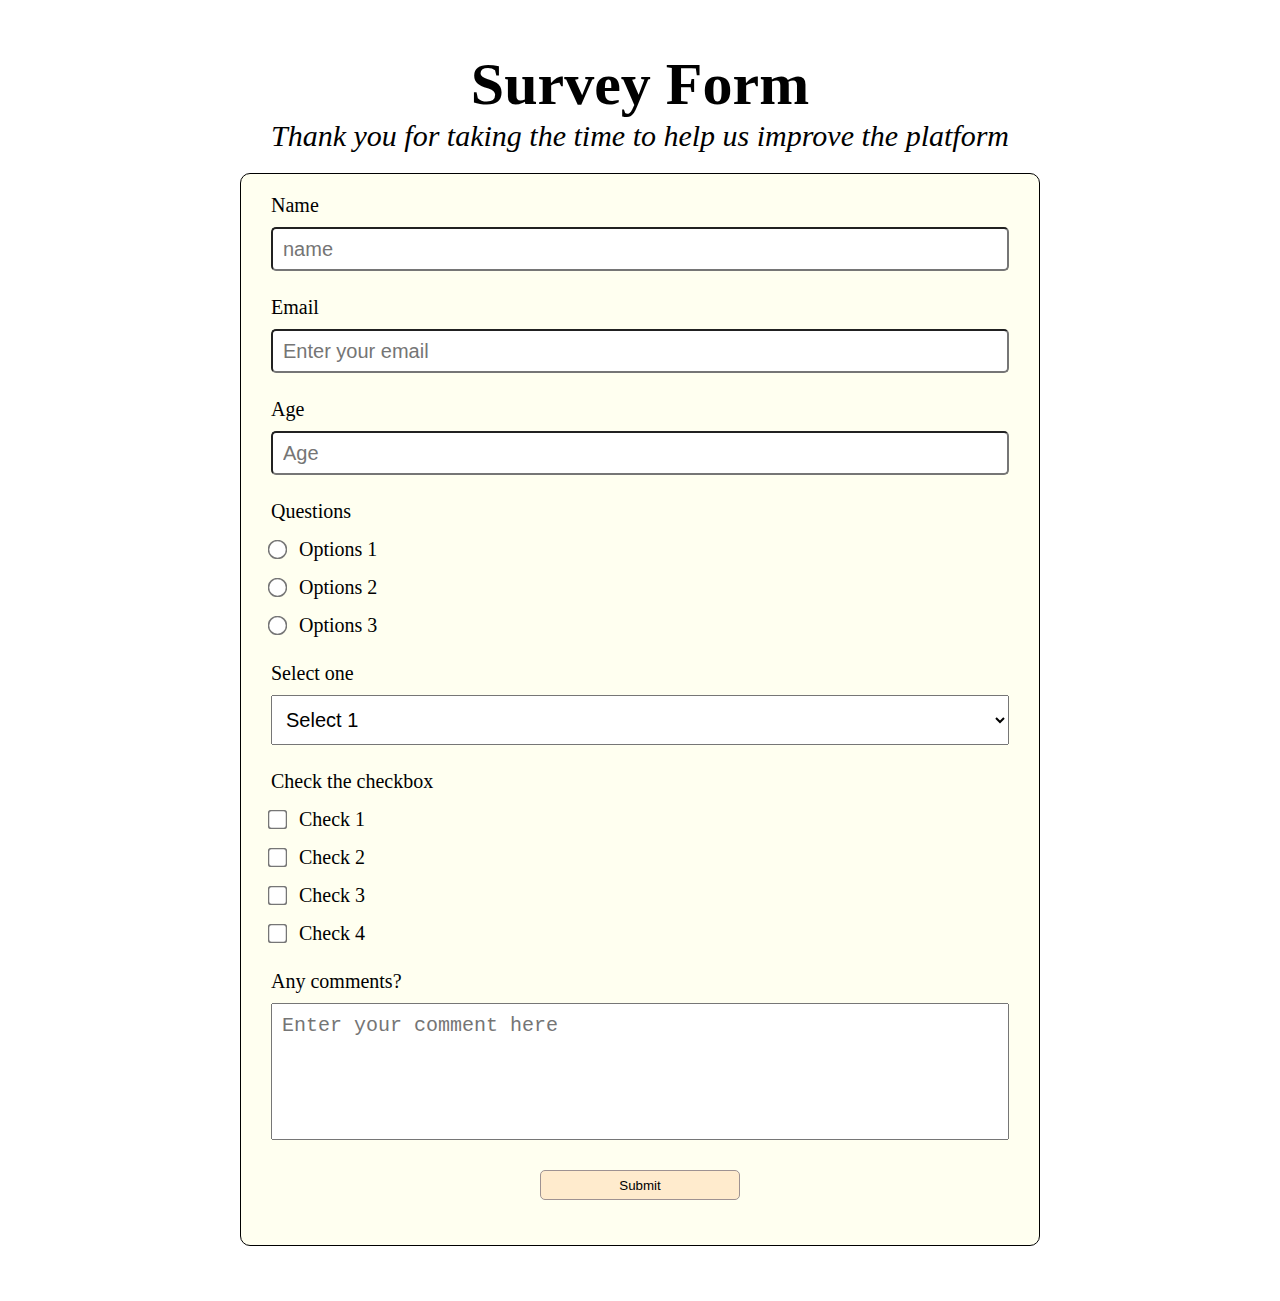
<file: p2/index.html>
<!DOCTYPE html>
<html lang="en">
<head>
  <meta charset="UTF-8">
  <meta http-equiv="X-UA-Compatible" content="IE=edge">
  <meta name="viewport" content="width=device-width, initial-scale=1.0">
  <link rel="stylesheet" href="./style.css">
  <title>Document</title>
</head>
<body>
  <div class="container">
    <header>
      <h1 id="title">
        Survey Form
      </h1>
      <p id="description">
        <em>Thank you for taking the time to help us improve the platform</em>
      </p>
    </header>
    <form action="" id="survey-form">
      <div class="form-content">
        <label for="name-label">Name</label>
        <input type="text" name="name" id="name-label" placeholder="name" required>
      </div>
      <div class="form-content">
        <label for="email-label">Email</label>
        <input type="email" email="email" id="email-label" placeholder="Enter your email" required>
      </div>
      <div class="form-content">
        <label for="number-label">Age</label>
        <input type="number" name="age" id="number-label" placeholder="Age" required max="40" min="20">
      </div>
      <div class="radio form-content">
        <p>Questions</p>
        <input type="radio" value="1" name="input" id="1">
        <label for="1">Options 1</label> <br>
        <input type="radio" value="2" name="input" id="2">
        <label for="2">Options 2</label> <br>
        <input type="radio" name="input" id="3" value="3">
        <label for="3">Options 3</label>
      </div>

      <div class="select form-content">
        <p>Select one</p>
        <select name="select" id="dropdown">
          <option value="1">Select 1</option>
          <option value="2">Select 2</option>
          <option value="3">Select 3</option>
          <option value="4">Select 4</option>
          <option value="5">Select 5</option>
        </select>
      </div>

      <div class="checkbox form-content">
        <p>Check the checkbox</p>
        <input type="checkbox" name="c1" id="c1" value="check1">
        <label for="c1">Check 1</label> <br>
        <input type="checkbox" name="c2" id="c2" value="check2">
        <label for="c2">Check 2</label> <br>
        <input type="checkbox" name="c3" id="c3" value="check3">
        <label for="c3">Check 3</label> <br>
        <input type="checkbox" name="c4" id="c4" value="check4">
        <label for="c4">Check 4<label>
        </div>

      <div class="comment form-content">
        <p>Any comments?</p>
        <textarea name="text" id="text" cols="30" rows="5" placeholder="Enter your comment here"></textarea>
      </div>
      <button type="submit">Submit</button>
    </form>
  </div>

</body>
</html>
</file>
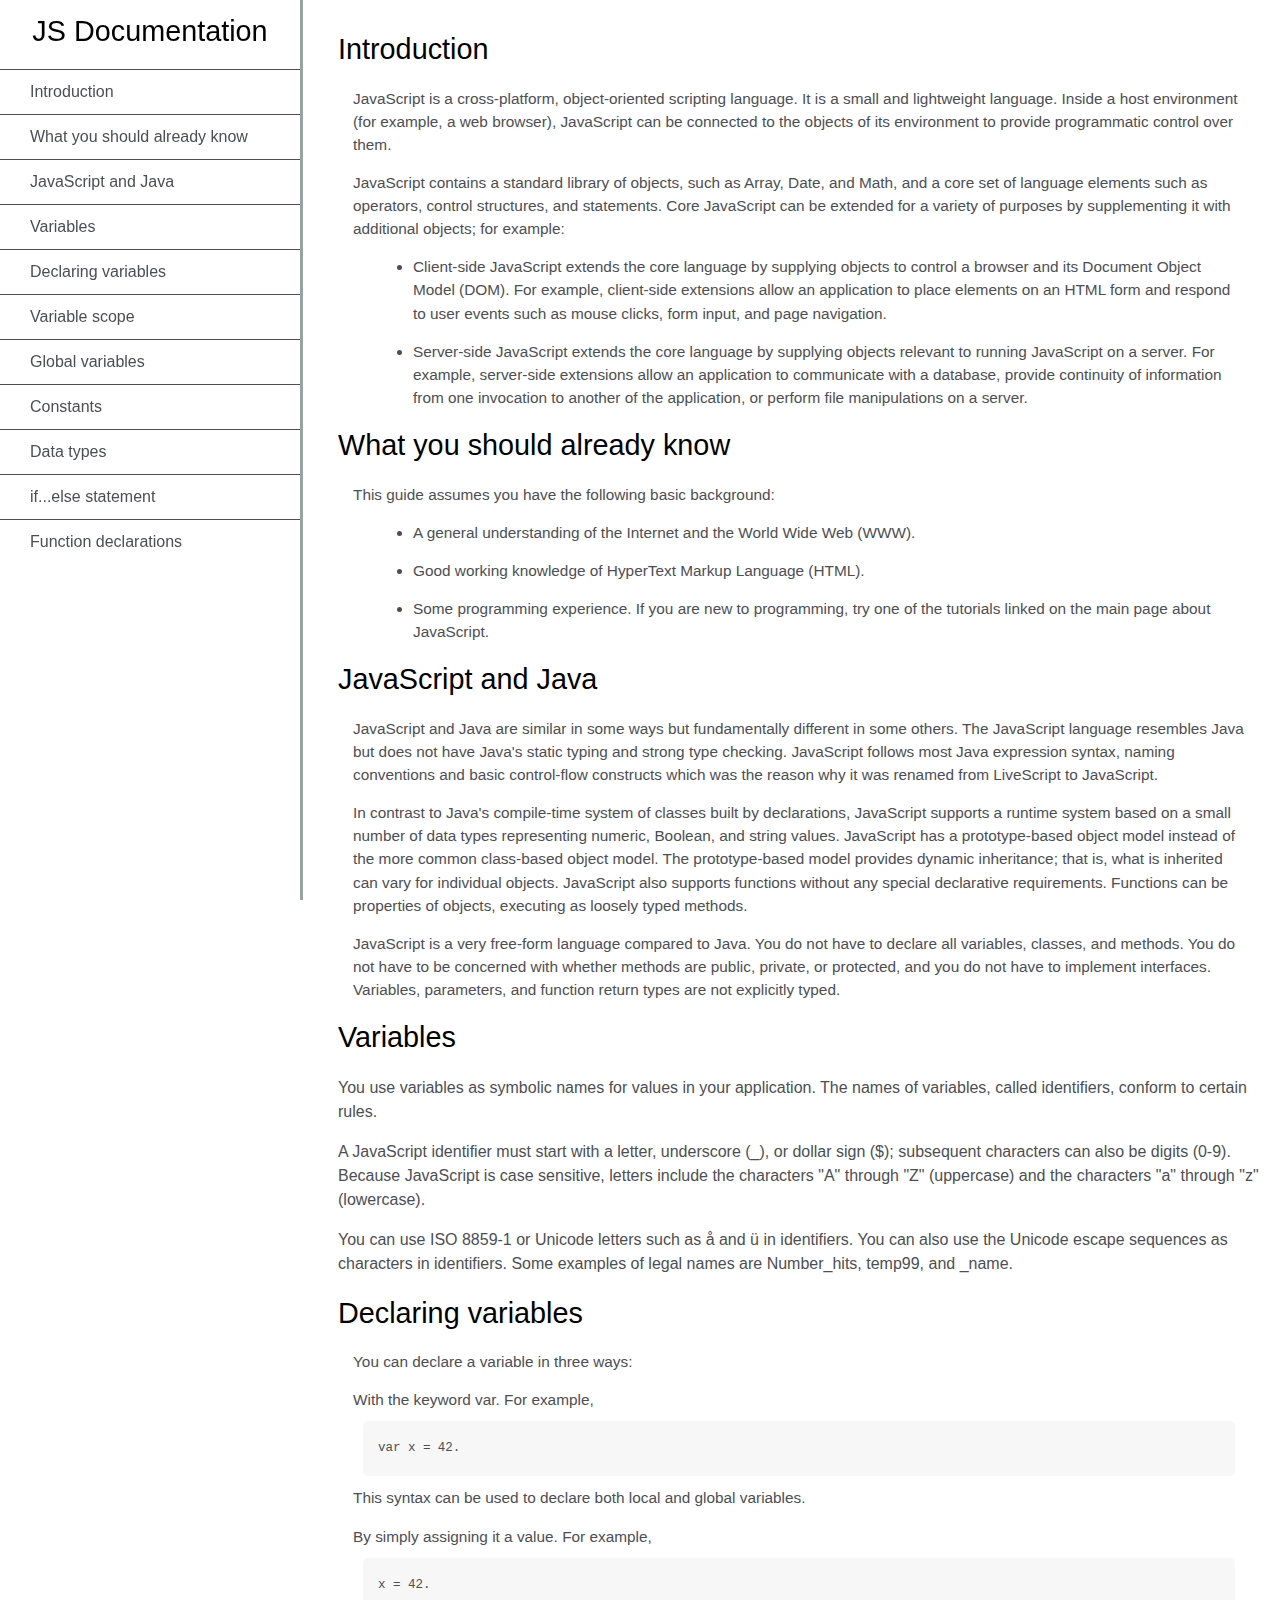
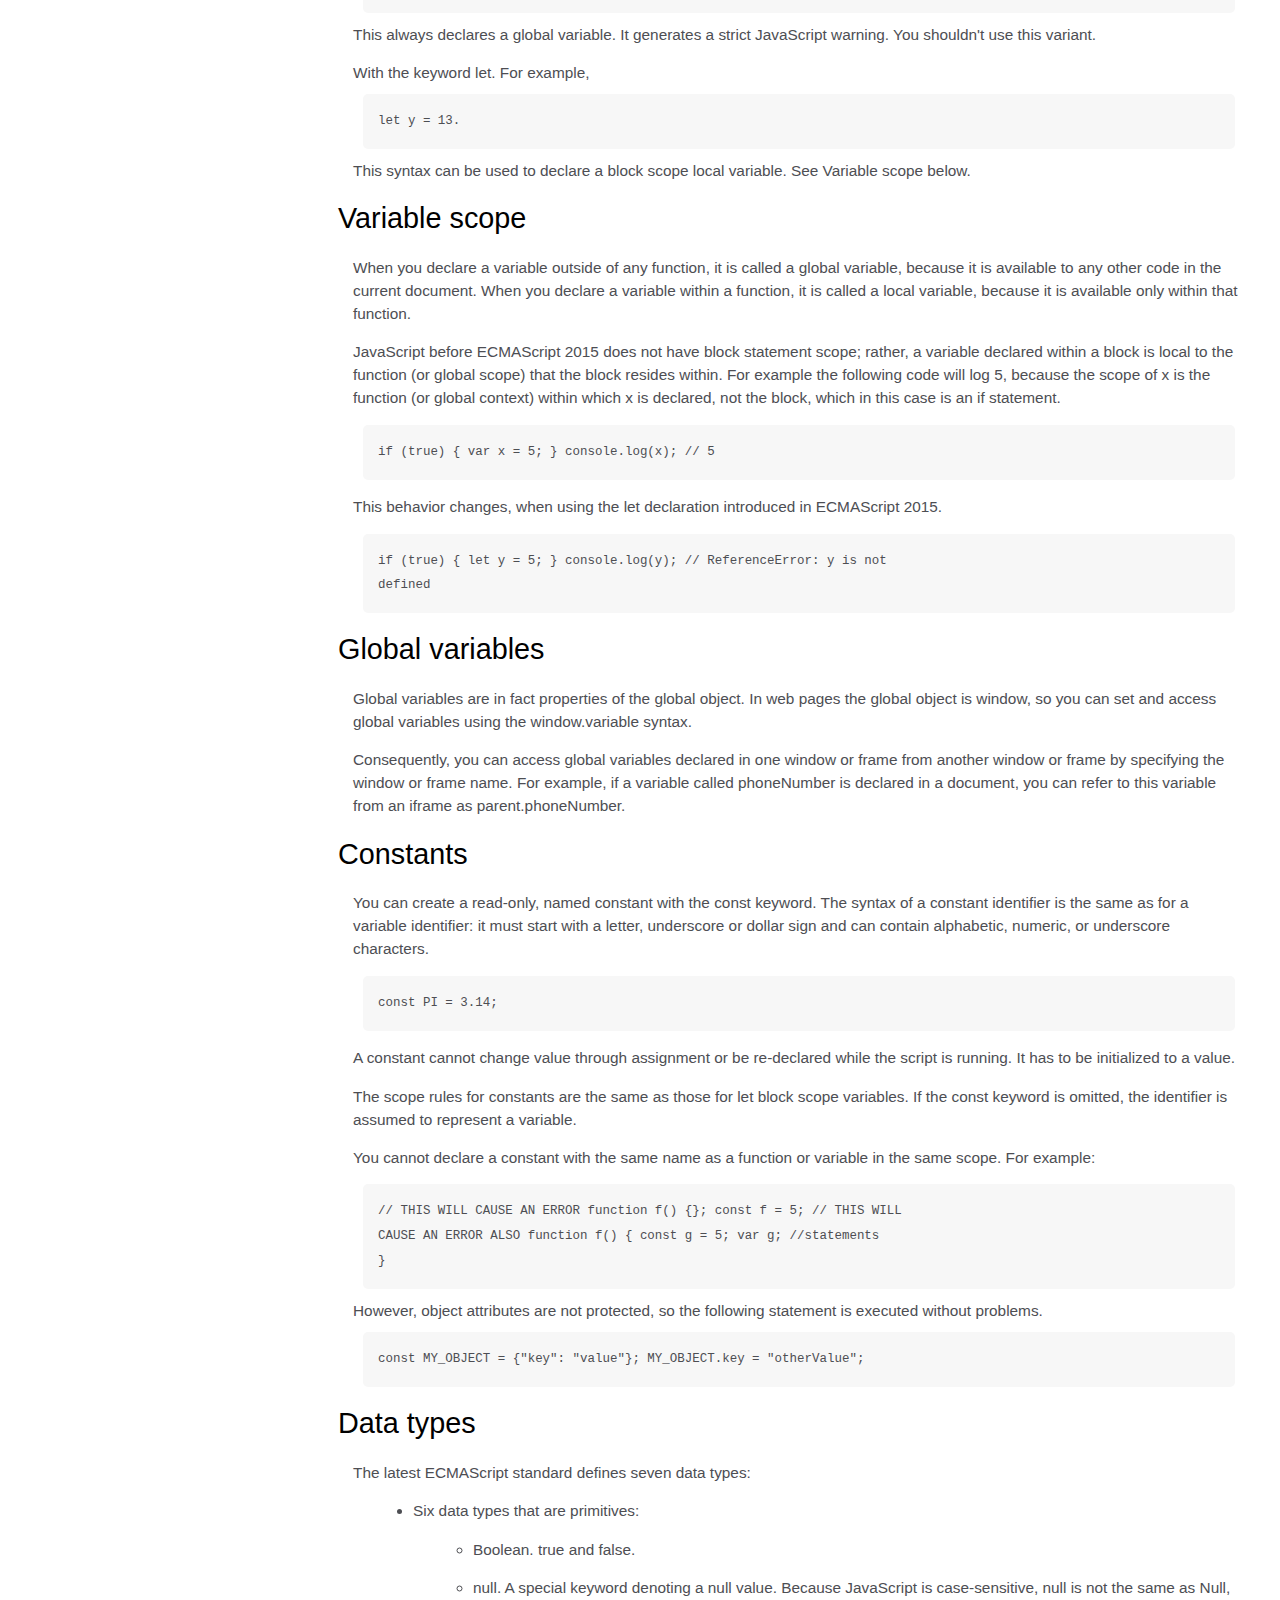
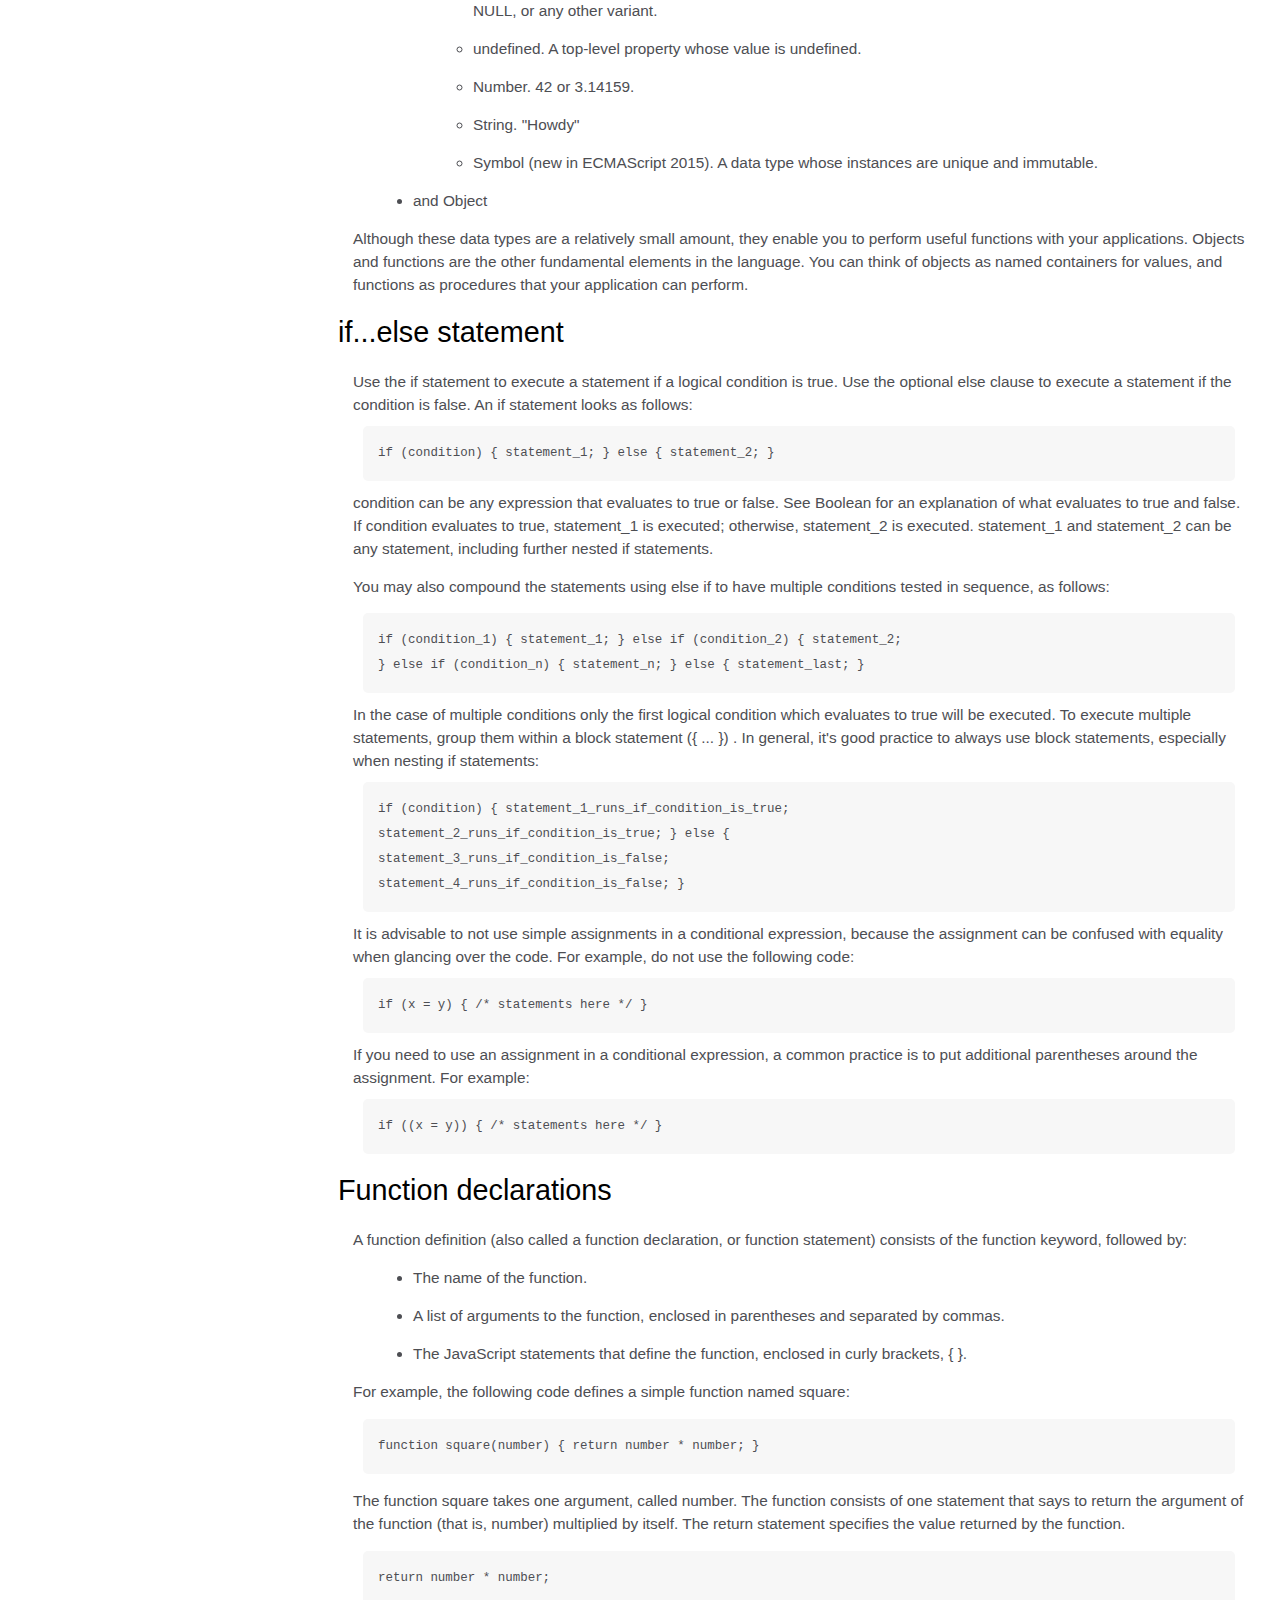
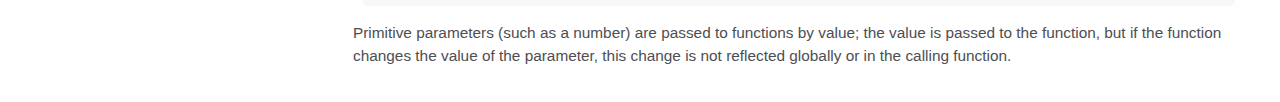
<file: p4/index.html>
<style>
  html,
  body {
    min-width: 290px;
    color: #4d4e53;
    background-color: #ffffff;
    font-family: 'Open Sans', Arial, sans-serif;
    line-height: 1.5;
  }
  
  #navbar {
    position: fixed;
    min-width: 290px;
    top: 0px;
    left: 0px;
    width: 300px;
    height: 100%;
    border-right: solid;
    border-color: rgba(0, 22, 22, 0.4);
  }
  
  header {
    color: black;
    margin: 10px;
    text-align: center;
    font-size: 1.8em;
    font-weight: thin;
  }
  
  #main-doc header {
    text-align: left;
    margin: 0px;
  }
  
  #navbar ul {
    height: 88%;
    padding: 0;
    overflow-y: auto;
    overflow-x: hidden;
  }
  
  #navbar li {
    color: #4d4e53;
    border-top: 1px solid;
    list-style: none;
    position: relative;
    width: 100%;
  }
  
  #navbar a {
    display: block;
    padding: 10px 30px;
    color: #4d4e53;
    text-decoration: none;
    cursor: pointer;
  }
  
  #main-doc {
    position: absolute;
    margin-left: 310px;
    padding: 20px;
    margin-bottom: 110px;
  }
  
  section article {
    color: #4d4e53;
    margin: 15px;
    font-size: 0.96em;
  }
  
  section li {
    margin: 15px 0px 0px 20px;
  }
  
  code {
    display: block;
    text-align: left;
    white-space: pre-line;
    position: relative;
    word-break: normal;
    word-wrap: normal;
    line-height: 2;
    background-color: #f7f7f7;
    padding: 15px;
    margin: 10px;
    border-radius: 5px;
  }
  
  @media only screen and (max-width: 815px) {
    /* For mobile phones: */
    #navbar ul {
      border: 1px solid;
      height: 207px;
    }
  
    #navbar {
      background-color: white;
      position: absolute;
      top: 0;
      padding: 0;
      margin: 0;
      width: 100%;
      max-height: 275px;
      border: none;
      z-index: 1;
      border-bottom: 2px solid;
    }
  
    #main-doc {
      position: relative;
      margin-left: 0px;
      margin-top: 270px;
    }
  }
  
  @media only screen and (max-width: 400px) {
    #main-doc {
      margin-left: -10px;
    }
  
    code {
      margin-left: -20px;
      width: 100%;
      padding: 15px;
      padding-left: 10px;
      padding-right: 45px;
      min-width: 233px;
    }
  }
  </style>
  
    <script>
    window.console = window.console || function(t) {};
  </script>
  
    
    
    <script>
    if (document.location.search.match(/type=embed/gi)) {
      window.parent.postMessage("resize", "*");
    }
  </script>
  
  
  </head>
  
  <body translate="no" >
    <nav id="navbar">
    <header>JS Documentation</header>
    <ul>
      <li><a class="nav-link" href="#Introduction">Introduction</a></li>
      <li>
        <a class="nav-link" href="#What_you_should_already_know"
          >What you should already know</a
        >
      </li>
      <li>
        <a class="nav-link" href="#JavaScript_and_Java">JavaScript and Java</a>
      </li>
      <li><a class="nav-link" href="#Variables">Variables</a></li>
      <li>
        <a class="nav-link" href="#Declaring_variables">Declaring variables</a>
      </li>
      <li><a class="nav-link" href="#Variable_scope">Variable scope</a></li>
      <li><a class="nav-link" href="#Global_variables">Global variables</a></li>
      <li><a class="nav-link" href="#Constants">Constants</a></li>
      <li><a class="nav-link" href="#Data_types">Data types</a></li>
      <li>
        <a class="nav-link" href="#if...else_statement">if...else statement</a>
      </li>
      <li>
        <a class="nav-link" href="#Function_declarations"
          >Function declarations</a
        >
      </li>
    </ul>
  </nav>
  <main id="main-doc">
    <section class="main-section" id="Introduction">
      <header>Introduction</header>
      <article>
        <p>
          JavaScript is a cross-platform, object-oriented scripting language. It
          is a small and lightweight language. Inside a host environment (for
          example, a web browser), JavaScript can be connected to the objects of
          its environment to provide programmatic control over them.
        </p>
  
        <p>
          JavaScript contains a standard library of objects, such as Array, Date,
          and Math, and a core set of language elements such as operators, control
          structures, and statements. Core JavaScript can be extended for a
          variety of purposes by supplementing it with additional objects; for
          example:
        </p>
        <ul>
          <li>
            Client-side JavaScript extends the core language by supplying objects
            to control a browser and its Document Object Model (DOM). For example,
            client-side extensions allow an application to place elements on an
            HTML form and respond to user events such as mouse clicks, form input,
            and page navigation.
          </li>
          <li>
            Server-side JavaScript extends the core language by supplying objects
            relevant to running JavaScript on a server. For example, server-side
            extensions allow an application to communicate with a database,
            provide continuity of information from one invocation to another of
            the application, or perform file manipulations on a server.
          </li>
        </ul>
      </article>
    </section>
    <section class="main-section" id="What_you_should_already_know">
      <header>What you should already know</header>
      <article>
        <p>This guide assumes you have the following basic background:</p>
  
        <ul>
          <li>
            A general understanding of the Internet and the World Wide Web (WWW).
          </li>
          <li>Good working knowledge of HyperText Markup Language (HTML).</li>
          <li>
            Some programming experience. If you are new to programming, try one of
            the tutorials linked on the main page about JavaScript.
          </li>
        </ul>
      </article>
    </section>
    <section class="main-section" id="JavaScript_and_Java">
      <header>JavaScript and Java</header>
      <article>
        <p>
          JavaScript and Java are similar in some ways but fundamentally different
          in some others. The JavaScript language resembles Java but does not have
          Java's static typing and strong type checking. JavaScript follows most
          Java expression syntax, naming conventions and basic control-flow
          constructs which was the reason why it was renamed from LiveScript to
          JavaScript.
        </p>
  
        <p>
          In contrast to Java's compile-time system of classes built by
          declarations, JavaScript supports a runtime system based on a small
          number of data types representing numeric, Boolean, and string values.
          JavaScript has a prototype-based object model instead of the more common
          class-based object model. The prototype-based model provides dynamic
          inheritance; that is, what is inherited can vary for individual objects.
          JavaScript also supports functions without any special declarative
          requirements. Functions can be properties of objects, executing as
          loosely typed methods.
        </p>
        <p>
          JavaScript is a very free-form language compared to Java. You do not
          have to declare all variables, classes, and methods. You do not have to
          be concerned with whether methods are public, private, or protected, and
          you do not have to implement interfaces. Variables, parameters, and
          function return types are not explicitly typed.
        </p>
      </article>
    </section>
    <section class="main-section" id="Variables">
      <header>Variables</header>
      <p>
        You use variables as symbolic names for values in your application. The
        names of variables, called identifiers, conform to certain rules.
      </p>
      <p>
        A JavaScript identifier must start with a letter, underscore (_), or
        dollar sign ($); subsequent characters can also be digits (0-9). Because
        JavaScript is case sensitive, letters include the characters "A" through
        "Z" (uppercase) and the characters "a" through "z" (lowercase).
      </p>
      <p>
        You can use ISO 8859-1 or Unicode letters such as å and ü in identifiers.
        You can also use the Unicode escape sequences as characters in
        identifiers. Some examples of legal names are Number_hits, temp99, and
        _name.
      </p>
    </section>
    <section class="main-section" id="Declaring_variables">
      <header>Declaring variables</header>
      <article>
        You can declare a variable in three ways:
        <p>
          With the keyword var. For example, <code>var x = 42.</code> This syntax
          can be used to declare both local and global variables.
        </p>
        <p>
          By simply assigning it a value. For example, <code>x = 42.</code> This
          always declares a global variable. It generates a strict JavaScript
          warning. You shouldn't use this variant.
        </p>
        <p>
          With the keyword let. For example,<code> let y = 13.</code> This syntax
          can be used to declare a block scope local variable. See Variable scope
          below.
        </p>
      </article>
    </section>
    <section class="main-section" id="Variable_scope">
      <header>Variable scope</header>
      <article>
        <p>
          When you declare a variable outside of any function, it is called a
          global variable, because it is available to any other code in the
          current document. When you declare a variable within a function, it is
          called a local variable, because it is available only within that
          function.
        </p>
  
        <p>
          JavaScript before ECMAScript 2015 does not have block statement scope;
          rather, a variable declared within a block is local to the function (or
          global scope) that the block resides within. For example the following
          code will log 5, because the scope of x is the function (or global
          context) within which x is declared, not the block, which in this case
          is an if statement.
        </p>
        <code>if (true) { var x = 5; } console.log(x); // 5</code>
        <p>
          This behavior changes, when using the let declaration introduced in
          ECMAScript 2015.
        </p>
  
        <code
          >if (true) { let y = 5; } console.log(y); // ReferenceError: y is not
          defined</code
        >
      </article>
    </section>
    <section class="main-section" id="Global_variables">
      <header>Global variables</header>
      <article>
        <p>
          Global variables are in fact properties of the global object. In web
          pages the global object is window, so you can set and access global
          variables using the window.variable syntax.
        </p>
  
        <p>
          Consequently, you can access global variables declared in one window or
          frame from another window or frame by specifying the window or frame
          name. For example, if a variable called phoneNumber is declared in a
          document, you can refer to this variable from an iframe as
          parent.phoneNumber.
        </p>
      </article>
    </section>
    <section class="main-section" id="Constants">
      <header>Constants</header>
      <article>
        <p>
          You can create a read-only, named constant with the const keyword. The
          syntax of a constant identifier is the same as for a variable
          identifier: it must start with a letter, underscore or dollar sign and
          can contain alphabetic, numeric, or underscore characters.
        </p>
  
        <code>const PI = 3.14;</code>
        <p>
          A constant cannot change value through assignment or be re-declared
          while the script is running. It has to be initialized to a value.
        </p>
  
        <p>
          The scope rules for constants are the same as those for let block scope
          variables. If the const keyword is omitted, the identifier is assumed to
          represent a variable.
        </p>
  
        <p>
          You cannot declare a constant with the same name as a function or
          variable in the same scope. For example:
        </p>
  
        <code
          >// THIS WILL CAUSE AN ERROR function f() {}; const f = 5; // THIS WILL
          CAUSE AN ERROR ALSO function f() { const g = 5; var g; //statements
          }</code
        >
        However, object attributes are not protected, so the following statement
        is executed without problems.
        <code
          >const MY_OBJECT = {"key": "value"}; MY_OBJECT.key = "otherValue";</code
        >
      </article>
    </section>
    <section class="main-section" id="Data_types">
      <header>Data types</header>
      <article>
        <p>The latest ECMAScript standard defines seven data types:</p>
        <ul>
          <li>
            <p>Six data types that are primitives:</p>
            <ul>
              <li>Boolean. true and false.</li>
              <li>
                null. A special keyword denoting a null value. Because JavaScript
                is case-sensitive, null is not the same as Null, NULL, or any
                other variant.
              </li>
              <li>undefined. A top-level property whose value is undefined.</li>
              <li>Number. 42 or 3.14159.</li>
              <li>String. "Howdy"</li>
              <li>
                Symbol (new in ECMAScript 2015). A data type whose instances are
                unique and immutable.
              </li>
            </ul>
          </li>
  
          <li>and Object</li>
        </ul>
        Although these data types are a relatively small amount, they enable you
        to perform useful functions with your applications. Objects and functions
        are the other fundamental elements in the language. You can think of
        objects as named containers for values, and functions as procedures that
        your application can perform.
      </article>
    </section>
    <section class="main-section" id="if...else_statement">
      <header>if...else statement</header>
      <article>
        Use the if statement to execute a statement if a logical condition is
        true. Use the optional else clause to execute a statement if the condition
        is false. An if statement looks as follows:
  
        <code>if (condition) { statement_1; } else { statement_2; }</code>
        condition can be any expression that evaluates to true or false. See
        Boolean for an explanation of what evaluates to true and false. If
        condition evaluates to true, statement_1 is executed; otherwise,
        statement_2 is executed. statement_1 and statement_2 can be any statement,
        including further nested if statements.
        <p>
          You may also compound the statements using else if to have multiple
          conditions tested in sequence, as follows:
        </p>
        <code
          >if (condition_1) { statement_1; } else if (condition_2) { statement_2;
          } else if (condition_n) { statement_n; } else { statement_last; }
        </code>
        In the case of multiple conditions only the first logical condition which
        evaluates to true will be executed. To execute multiple statements, group
        them within a block statement ({ ... }) . In general, it's good practice
        to always use block statements, especially when nesting if statements:
  
        <code
          >if (condition) { statement_1_runs_if_condition_is_true;
          statement_2_runs_if_condition_is_true; } else {
          statement_3_runs_if_condition_is_false;
          statement_4_runs_if_condition_is_false; }</code
        >
        It is advisable to not use simple assignments in a conditional expression,
        because the assignment can be confused with equality when glancing over
        the code. For example, do not use the following code:
        <code>if (x = y) { /* statements here */ }</code> If you need to use an
        assignment in a conditional expression, a common practice is to put
        additional parentheses around the assignment. For example:
  
        <code>if ((x = y)) { /* statements here */ }</code>
      </article>
    </section>
    <section class="main-section" id="Function_declarations">
      <header>Function declarations</header>
      <article>
        A function definition (also called a function declaration, or function
        statement) consists of the function keyword, followed by:
  
        <ul>
          <li>The name of the function.</li>
          <li>
            A list of arguments to the function, enclosed in parentheses and
            separated by commas.
          </li>
          <li>
            The JavaScript statements that define the function, enclosed in curly
            brackets, { }.
          </li>
        </ul>
        <p>
          For example, the following code defines a simple function named square:
        </p>
  
        <code>function square(number) { return number * number; }</code>
        <p>
          The function square takes one argument, called number. The function
          consists of one statement that says to return the argument of the
          function (that is, number) multiplied by itself. The return statement
          specifies the value returned by the function.
        </p>
        <code>return number * number;</code>
        <p>
          Primitive parameters (such as a number) are passed to functions by
          value; the value is passed to the function, but if the function changes
          the value of the parameter, this change is not reflected globally or in
          the calling function.
        </p>
      </article>
    </section>
  </main>
</file>
<file: p2/style.css>
* {
  margin: 0;
  padding: 0;
  box-sizing: border-box;
}

body {
  background: url(https://image.freepik.com/free-vector/people-doing-different-actions_52683-2298.jpg);
  background-position:center;
  background-size: cover;
}

.container {
  width: 800px;
  margin: 50px auto;
  /* background-color: grey; */
  font-size: 20px;
}

.form-content, header {
  width: 100%;
  margin: 0 auto;
  /* text-align: center; */
}

header {
  text-align: center;
  font-size: 30px;
}

#survey-form {
  background-color: ivory;
  margin-top: 20px;
  padding: 20px 30px;
  font-size: 20px;
  display: flex;
  flex-direction: column;
  align-items: center;
  justify-content: space-between;
  height: auto;
  border: 1px solid black;
  border-radius: 10px;
}

#survey-form > * {
  margin-bottom: 25px;
}

#name-label, #email-label, #number-label  {
  width: 100%;
  height: 30px;
}


input {
  font-size: 20px;
  padding: 20px 10px;
  border-radius: 5px;
  margin-top: 10px;
  
}

select {
  height: 50px;
  width: 100%;
  padding: 10px;
  margin-top: 10px;
  font-size: 20px;

}

.checkbox input {
  margin-right: 10px;
  margin-top: 20px;
}

input[type=radio]{
  transform:scale(1.5);
}

input[type=checkbox] {
  transform:scale(1.5);
}

textarea {
  resize: none;
  width: 100%;
  padding: 10px;
  margin-top: 10px;
  font-size: 20px;
}

.radio input {
  margin-right:10px;
  margin-top: 20px;
}



.haaha {
  background-color: grey;
  margin: 0 auto;
}

button {
  width: 200px;
  height: 30px;
  border-radius: 5px;
  border: none;
  background-color: blanchedalmond;
  border: 1px solid rgb(158, 146, 146);
  cursor: pointer;
}

button:hover {
  background-color: rgb(236, 214, 177);

}

@media (max-width:850px) {
  .container {
    width: 90%;
  }
}
</file>
